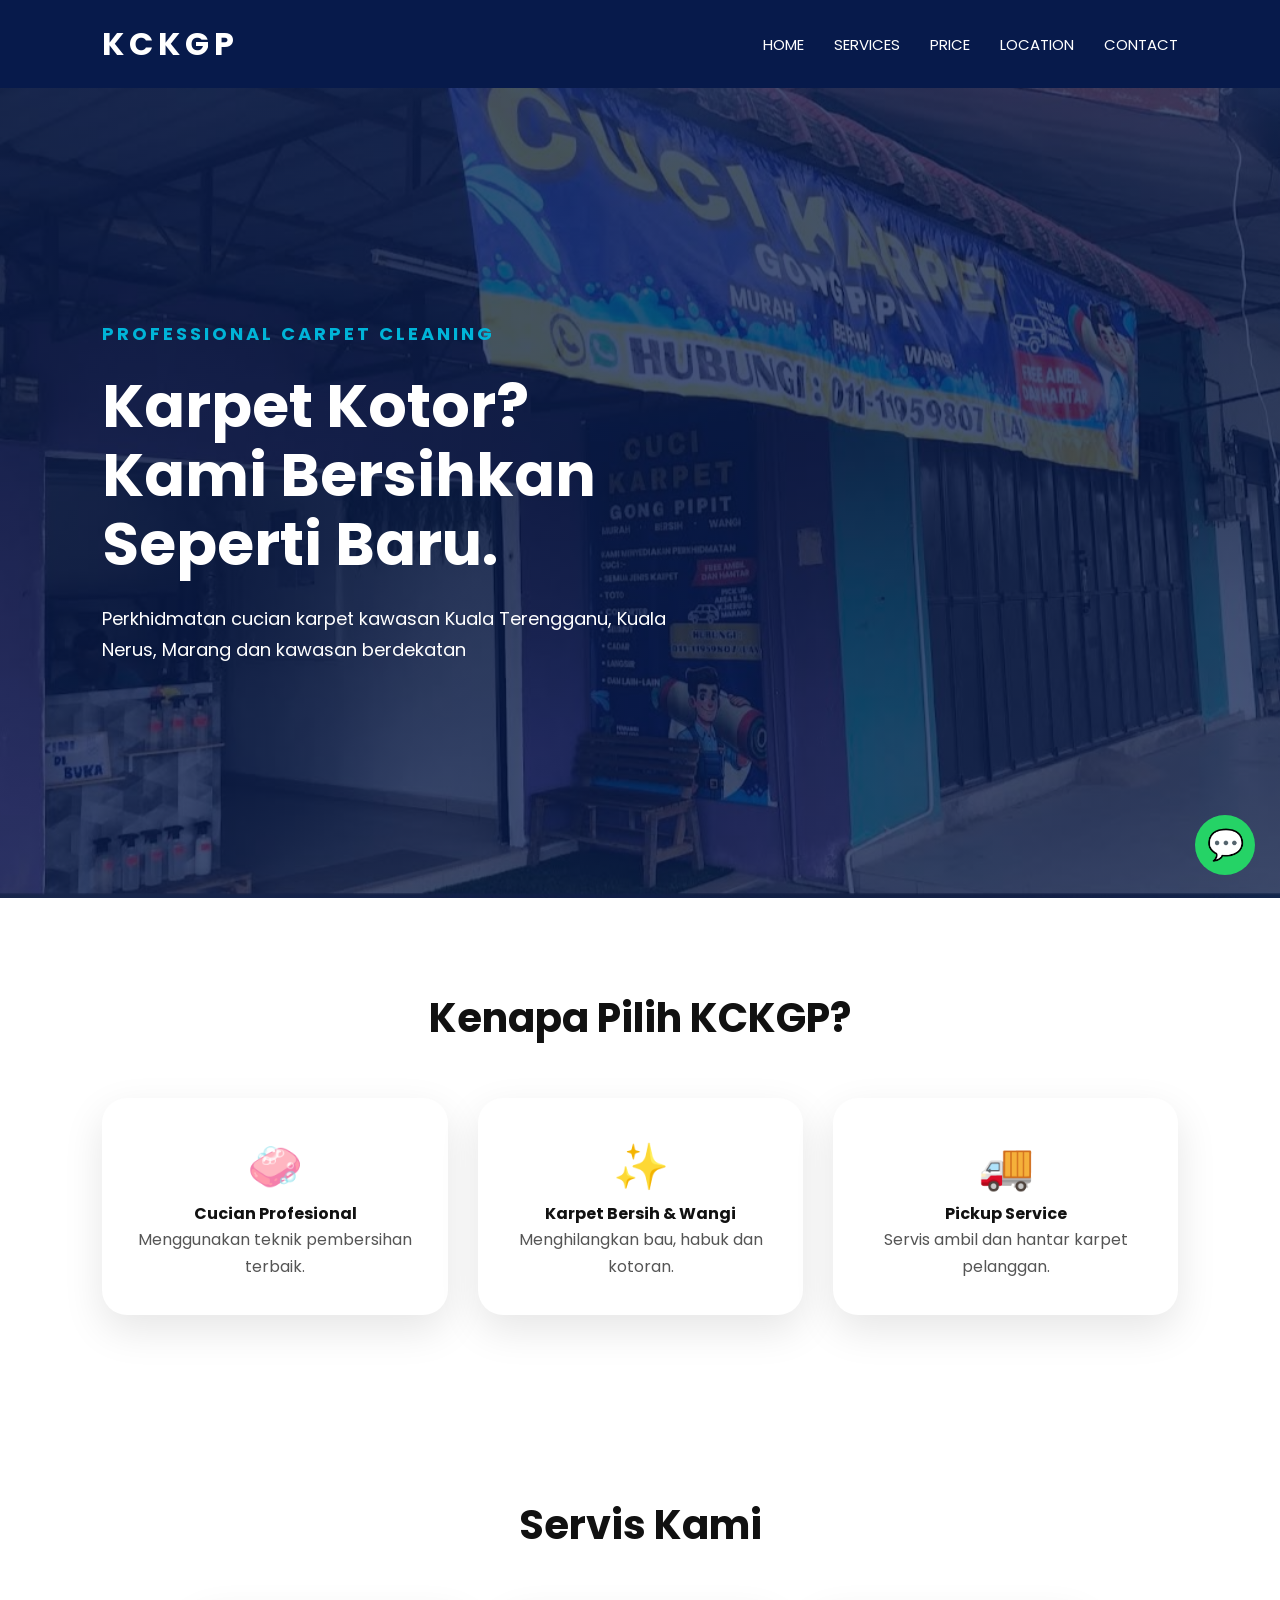
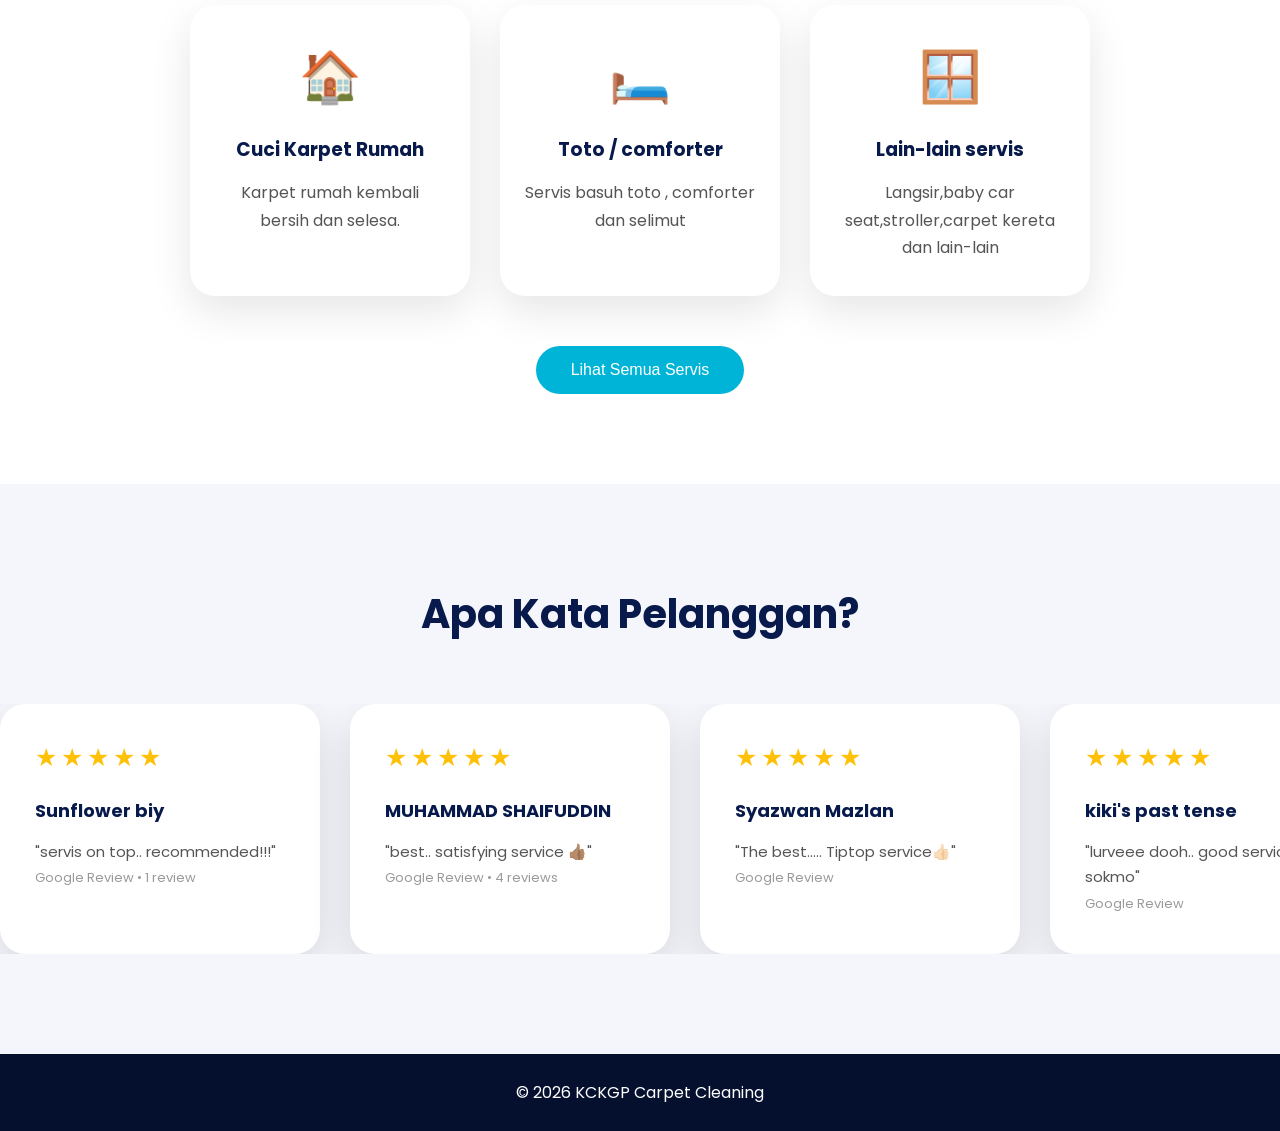
<file: index.html>
<!DOCTYPE html>

<html lang="en">

<head>


<meta charset="UTF-8">

<meta name="viewport" content="width=device-width, initial-scale=1.0">


<title>KCKGP | Professional Carpet Cleaning</title>


<link rel="stylesheet" href="style.css">


<link href="https://fonts.googleapis.com/css2?family=Poppins:wght@300;400;500;600;700&display=swap" rel="stylesheet">


</head>



<body>




<!-- HEADER -->

<header>


<div class="logo">

KCKGP

</div>



<div class="menu-btn">

☰

</div>




<nav id="menu">


<a href="index.html">
HOME
</a>


<a href="service.html">
SERVICES
</a>


<a href="price.html">
PRICE
</a>


<a href="location.html">
LOCATION
</a>


<a href="contact.html">
CONTACT
</a>


</nav>



</header>









<!-- HERO SECTION -->


<section class="hero">


<div class="hero-text">


<h4>
PROFESSIONAL CARPET CLEANING
</h4>



<h1>

Karpet Kotor?

<br>

Kami Bersihkan

<br>

Seperti Baru.

</h1>




<p>

Perkhidmatan cucian karpet kawasan Kuala Terengganu, Kuala Nerus, Marang dan kawasan berdekatan

</p>



</div>



</section>



<!-- WHY CHOOSE -->


<section class="choose">


<h2>

Kenapa Pilih KCKGP?

</h2>





<div class="cards">





<div>


<h3>

🧼

</h3>



<h4>

Cucian Profesional

</h4>



<p>

Menggunakan teknik
pembersihan terbaik.

</p>


</div>







<div>


<h3>

✨

</h3>



<h4>

Karpet Bersih & Wangi

</h4>



<p>

Menghilangkan bau,
habuk dan kotoran.

</p>


</div>








<div>


<h3>

🚚

</h3>



<h4>

Pickup Service

</h4>



<p>

Servis ambil dan hantar
karpet pelanggan.

</p>


</div>





</div>


</section>













<!-- SERVICE PREVIEW -->


<section class="services-page">


<h2>

Servis Kami

</h2>





<div class="service-container">





<div class="service-box">


<div class="icon">

🏠

</div>



<h3>

Cuci Karpet Rumah

</h3>



<p>

Karpet rumah kembali
bersih dan selesa.

</p>


</div>







<div class="service-box">


<div class="icon">

🛏️

</div>



<h3>

Toto / comforter

</h3>



<p>

Servis basuh toto , comforter dan selimut

</p>


</div>








<div class="service-box">


<div class="icon">

🪟

</div>



<h3>

Lain-lain servis

</h3>



<p>

Langsir,baby car seat,stroller,carpet kereta dan lain-lain

</p>


</div>






</div>





<br><br>




<a href="service.html">


<button>

Lihat Semua Servis

</button>


</a>




</section>



<!-- TESTIMONIAL -->

<section class="testimonial">


<h2>
Apa Kata Pelanggan?
</h2>



<div class="testimonial-slider">


<div class="testimonial-track">



<!-- REVIEW 1 -->

<div class="review-card">


<div class="stars">
★★★★★
</div>


<h4>
Sunflower biy
</h4>


<p>
"servis on top.. recommended!!!"
</p>


<span>
Google Review • 1 review
</span>


</div>





<!-- REVIEW 2 -->


<div class="review-card">


<div class="stars">
★★★★★
</div>


<h4>
MUHAMMAD SHAIFUDDIN
</h4>


<p>
"best.. satisfying service 👍🏽"
</p>


<span>
Google Review • 4 reviews
</span>


</div>






<!-- REVIEW 3 -->


<div class="review-card">


<div class="stars">
★★★★★
</div>


<h4>
Syazwan Mazlan
</h4>


<p>
"The best..... Tiptop service👍🏻"
</p>


<span>
Google Review
</span>


</div>






<!-- REVIEW 4 -->


<div class="review-card">


<div class="stars">
★★★★★
</div>


<h4>
kiki's past tense
</h4>


<p>
"lurveee dooh.. good service sokmo"
</p>


<span>
Google Review
</span>


</div>







<!-- REVIEW 5 -->


<div class="review-card">


<div class="stars">
★★★★★
</div>


<h4>
Hanani Insyirah
</h4>


<p>
"BEST SERVICE"
</p>


<span>
Google Review
</span>


</div>








<!-- REVIEW 6 -->


<div class="review-card">


<div class="stars">
★★★★★
</div>


<h4>
Asmida Ali
</h4>


<p>
"Very good service, fragrant carpets and very clean.."
</p>


<span>
Google Review
</span>


</div>








<!-- REVIEW 7 -->


<div class="review-card">


<div class="stars">
★★★★★
</div>


<h4>
Farah Ishak
</h4>


<p>
"Recommended 👍🏻 clean, fragrant, neat packaging.best"
</p>


<span>
Google Review
</span>


</div>








<!-- REVIEW 8 -->


<div class="review-card">


<div class="stars">
★★★★★
</div>


<h4>
ey na
</h4>


<p>
"Carpet cleaning service is really on top ✨"
</p>


<span>
Google Review
</span>


</div>








<!-- REVIEW 9 -->


<div class="review-card">


<div class="stars">
★★★★★
</div>


<h4>
Hanani Insyirah
</h4>


<p>
"THE BEST"
</p>


<span>
Google Review
</span>


</div>








<!-- REVIEW 10 -->


<div class="review-card">


<div class="stars">
★★★★★
</div>


<h4>
nurul najwa
</h4>


<p>
"tobaikkkkkkkkkkk pntasss la"
</p>


<span>
Google Review
</span>


</div>




</div>


</div>


</section>

<!-- FOOTER -->


<footer>


<p>

© 2026 KCKGP Carpet Cleaning

</p>


</footer>









<!-- FLOAT WHATSAPP -->


<a class="whatsapp" onclick="whatsapp()">

💬

</a>









<script src="script.js"></script>



</body>


</html>
</file>
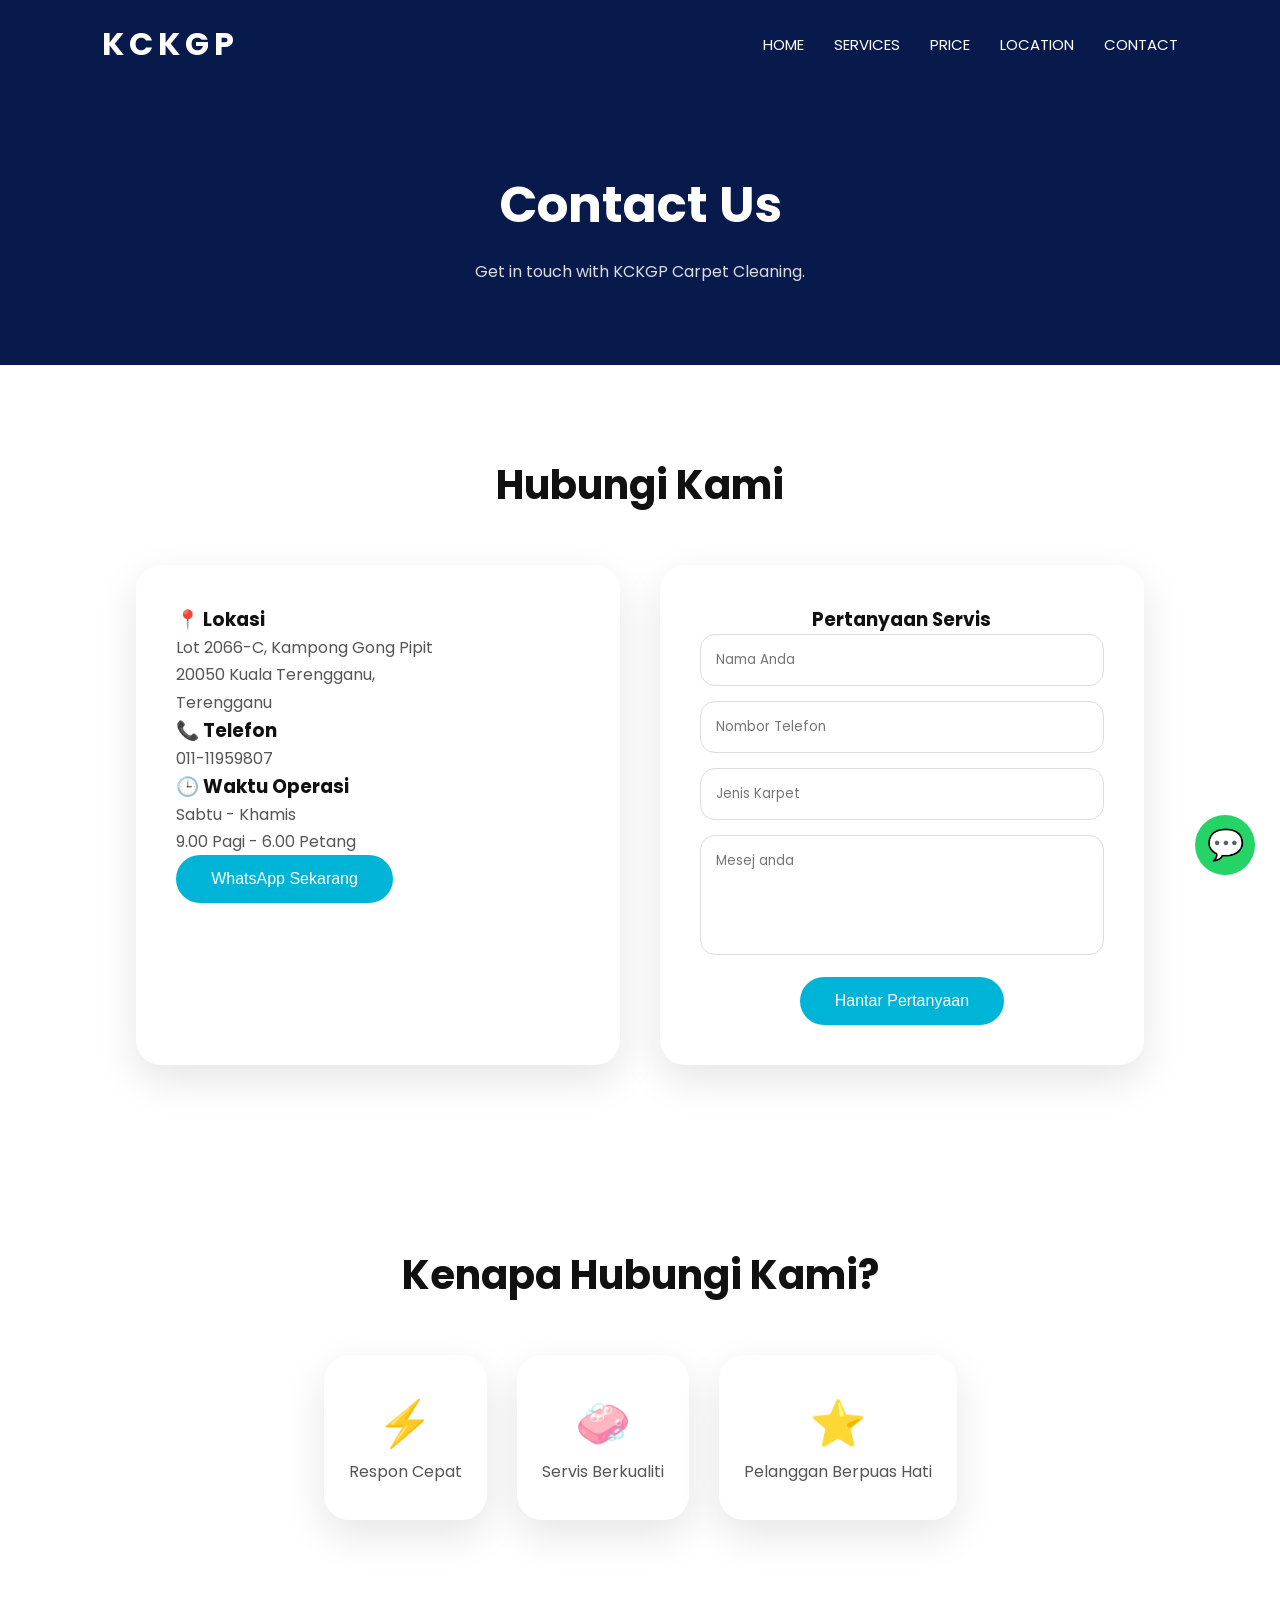
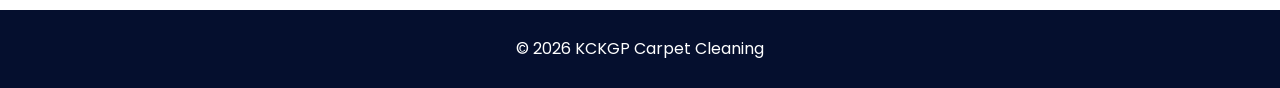
<file: contact.html>
<!DOCTYPE html>

<html lang="en">


<head>


<meta charset="UTF-8">


<meta name="viewport" content="width=device-width, initial-scale=1.0">


<title>KCKGP | Contact Us</title>


<link rel="stylesheet" href="style.css">


<link href="https://fonts.googleapis.com/css2?family=Poppins:wght@300;400;500;600;700&display=swap" rel="stylesheet">


</head>




<body>





<!-- HEADER -->


<header>


<div class="logo">

KCKGP

</div>




<div class="menu-btn">

☰

</div>





<nav id="menu">


<a href="index.html">
HOME
</a>


<a href="service.html">
SERVICES
</a>


<a href="price.html">
PRICE
</a>


<a href="location.html">
LOCATION
</a>


<a href="contact.html">
CONTACT
</a>


</nav>



</header>









<!-- HERO -->


<section class="page-hero">


<h1>

Contact Us

</h1>


<p>

Get in touch with KCKGP Carpet Cleaning.

</p>


</section>









<!-- CONTACT SECTION -->


<section class="contact-page">





<h2>

Hubungi Kami

</h2>





<div class="contact-container">








<!-- CONTACT INFO -->


<div class="contact-info">



<h3>

📍 Lokasi

</h3>


<p>

Lot 2066-C, Kampong Gong Pipit

<br>

20050 Kuala Terengganu,

<br>

Terengganu

</p>







<h3>

📞 Telefon

</h3>


<p>

011-11959807

</p>







<h3>

🕒 Waktu Operasi

</h3>


<p>

Sabtu - Khamis

<br>

9.00 Pagi - 6.00 Petang

</p>








<button onclick="whatsapp()">

WhatsApp Sekarang

</button>





</div>









<!-- FORM -->


<div class="contact-form">


<h3>
Pertanyaan Servis
</h3>



<input 
type="text" 
id="nama"
placeholder="Nama Anda">



<input 
type="text" 
id="telefon"
placeholder="Nombor Telefon">



<input 
type="text" 
id="karpet"
placeholder="Jenis Karpet">



<textarea 
id="mesej"
placeholder="Mesej anda"></textarea>





<button onclick="sendWhatsApp()">

Hantar Pertanyaan

</button>


</div>







</div>


</section>









<!-- WHY CONTACT -->


<section class="choose">



<h2>

Kenapa Hubungi Kami?

</h2>





<div class="cards">





<div>

<h3>
⚡
</h3>

<p>
Respon Cepat
</p>

</div>







<div>

<h3>
🧼
</h3>

<p>
Servis Berkualiti
</p>

</div>







<div>

<h3>
⭐
</h3>

<p>
Pelanggan Berpuas Hati
</p>

</div>







</div>


</section>









<!-- FOOTER -->


<footer>


<p>

© 2026 KCKGP Carpet Cleaning

</p>


</footer>








<!-- WHATSAPP FLOAT -->


<a class="whatsapp" onclick="whatsapp()">

💬

</a>







<script src="script.js"></script>


</body>


</html>
</file>
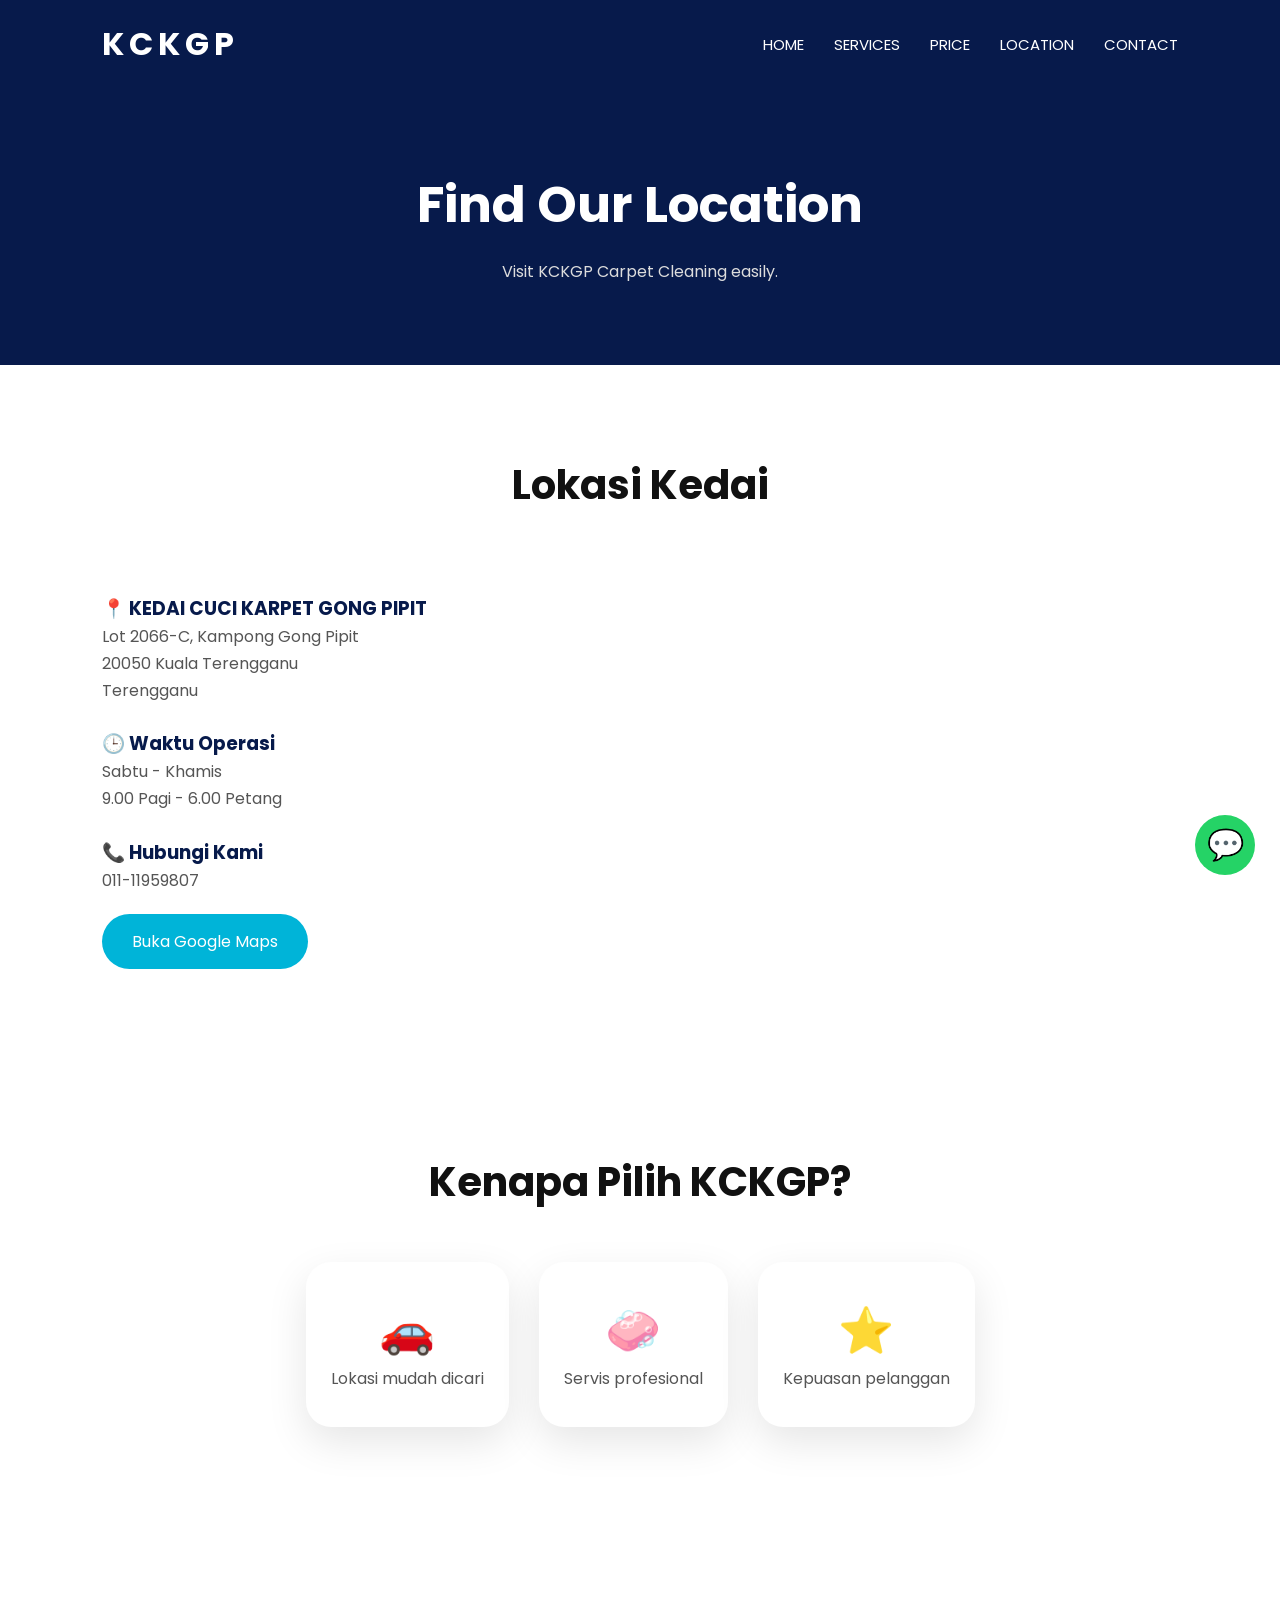
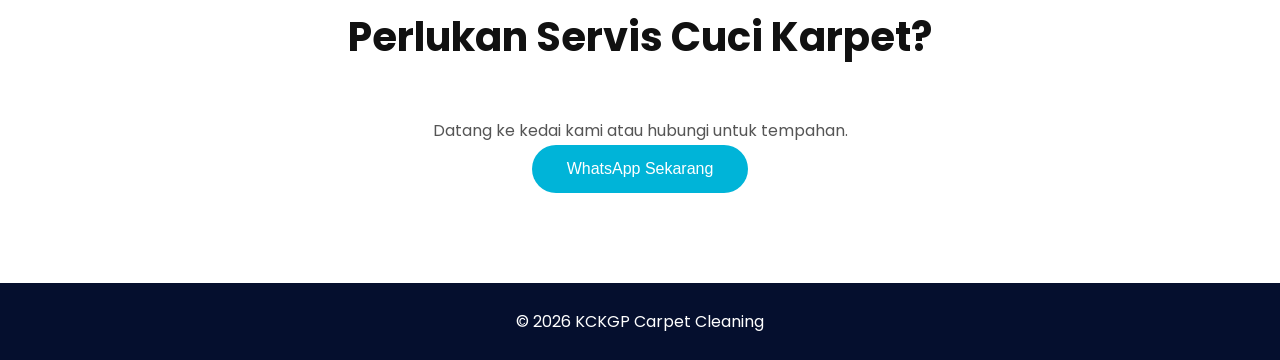
<file: location.html>
<!DOCTYPE html>

<html lang="en">


<head>


<meta charset="UTF-8">


<meta name="viewport" content="width=device-width, initial-scale=1.0">


<title>KCKGP | Location</title>


<link rel="stylesheet" href="style.css">


<link href="https://fonts.googleapis.com/css2?family=Poppins:wght@300;400;500;600;700&display=swap" rel="stylesheet">


</head>




<body>





<!-- HEADER -->


<header>


<div class="logo">

KCKGP

</div>



<div class="menu-btn">

☰

</div>





<nav id="menu">


<a href="index.html">
HOME
</a>


<a href="service.html">
SERVICES
</a>


<a href="price.html">
PRICE
</a>


<a href="location.html">
LOCATION
</a>


<a href="contact.html">
CONTACT
</a>


</nav>



</header>









<!-- HERO -->


<section class="page-hero">


<h1>

Find Our Location

</h1>


<p>

Visit KCKGP Carpet Cleaning easily.

</p>


</section>









<!-- LOCATION SECTION -->


<section class="location">


<h2>

Lokasi Kedai

</h2>





<div class="location-container">







<!-- INFO -->


<div class="location-info">



<h3>

📍 KEDAI CUCI KARPET GONG PIPIT

</h3>



<p>

Lot 2066-C, Kampong Gong Pipit

<br>

20050 Kuala Terengganu

<br>

Terengganu

</p>







<h3>

🕒 Waktu Operasi

</h3>



<p>

Sabtu - Khamis

<br>

9.00 Pagi - 6.00 Petang

</p>







<h3>

📞 Hubungi Kami

</h3>



<p>

011-11959807

</p>







<a class="map-button"

href="https://maps.app.goo.gl/PweRWAubQReWwgQH8"

target="_blank">


Buka Google Maps


</a>




</div>









<!-- GOOGLE MAP -->


<div class="map">



<iframe

src="https://www.google.com/maps?q=Lot+2066-C,+Kampong+Gong+Pipit,+20050+Kuala+Terengganu,+Terengganu&output=embed"

width="100%"

height="400"

style="border:0;"

allowfullscreen=""

loading="lazy">


</iframe>




</div>







</div>



</section>









<!-- WHY VISIT -->


<section class="choose">


<h2>

Kenapa Pilih KCKGP?

</h2>






<div class="cards">





<div>

<h3>

🚗

</h3>


<p>

Lokasi mudah dicari

</p>


</div>








<div>

<h3>

🧼

</h3>


<p>

Servis profesional

</p>


</div>








<div>

<h3>

⭐

</h3>


<p>

Kepuasan pelanggan

</p>


</div>






</div>


</section>









<!-- CONTACT CTA -->


<section class="contact">


<h2>

Perlukan Servis Cuci Karpet?

</h2>



<p>

Datang ke kedai kami atau hubungi untuk tempahan.

</p>




<button onclick="whatsapp()">

WhatsApp Sekarang

</button>



</section>









<!-- FOOTER -->


<footer>


<p>

© 2026 KCKGP Carpet Cleaning

</p>


</footer>








<!-- FLOATING WHATSAPP -->


<a class="whatsapp" onclick="whatsapp()">

💬

</a>







<script src="script.js"></script>



</body>


</html>
</file>
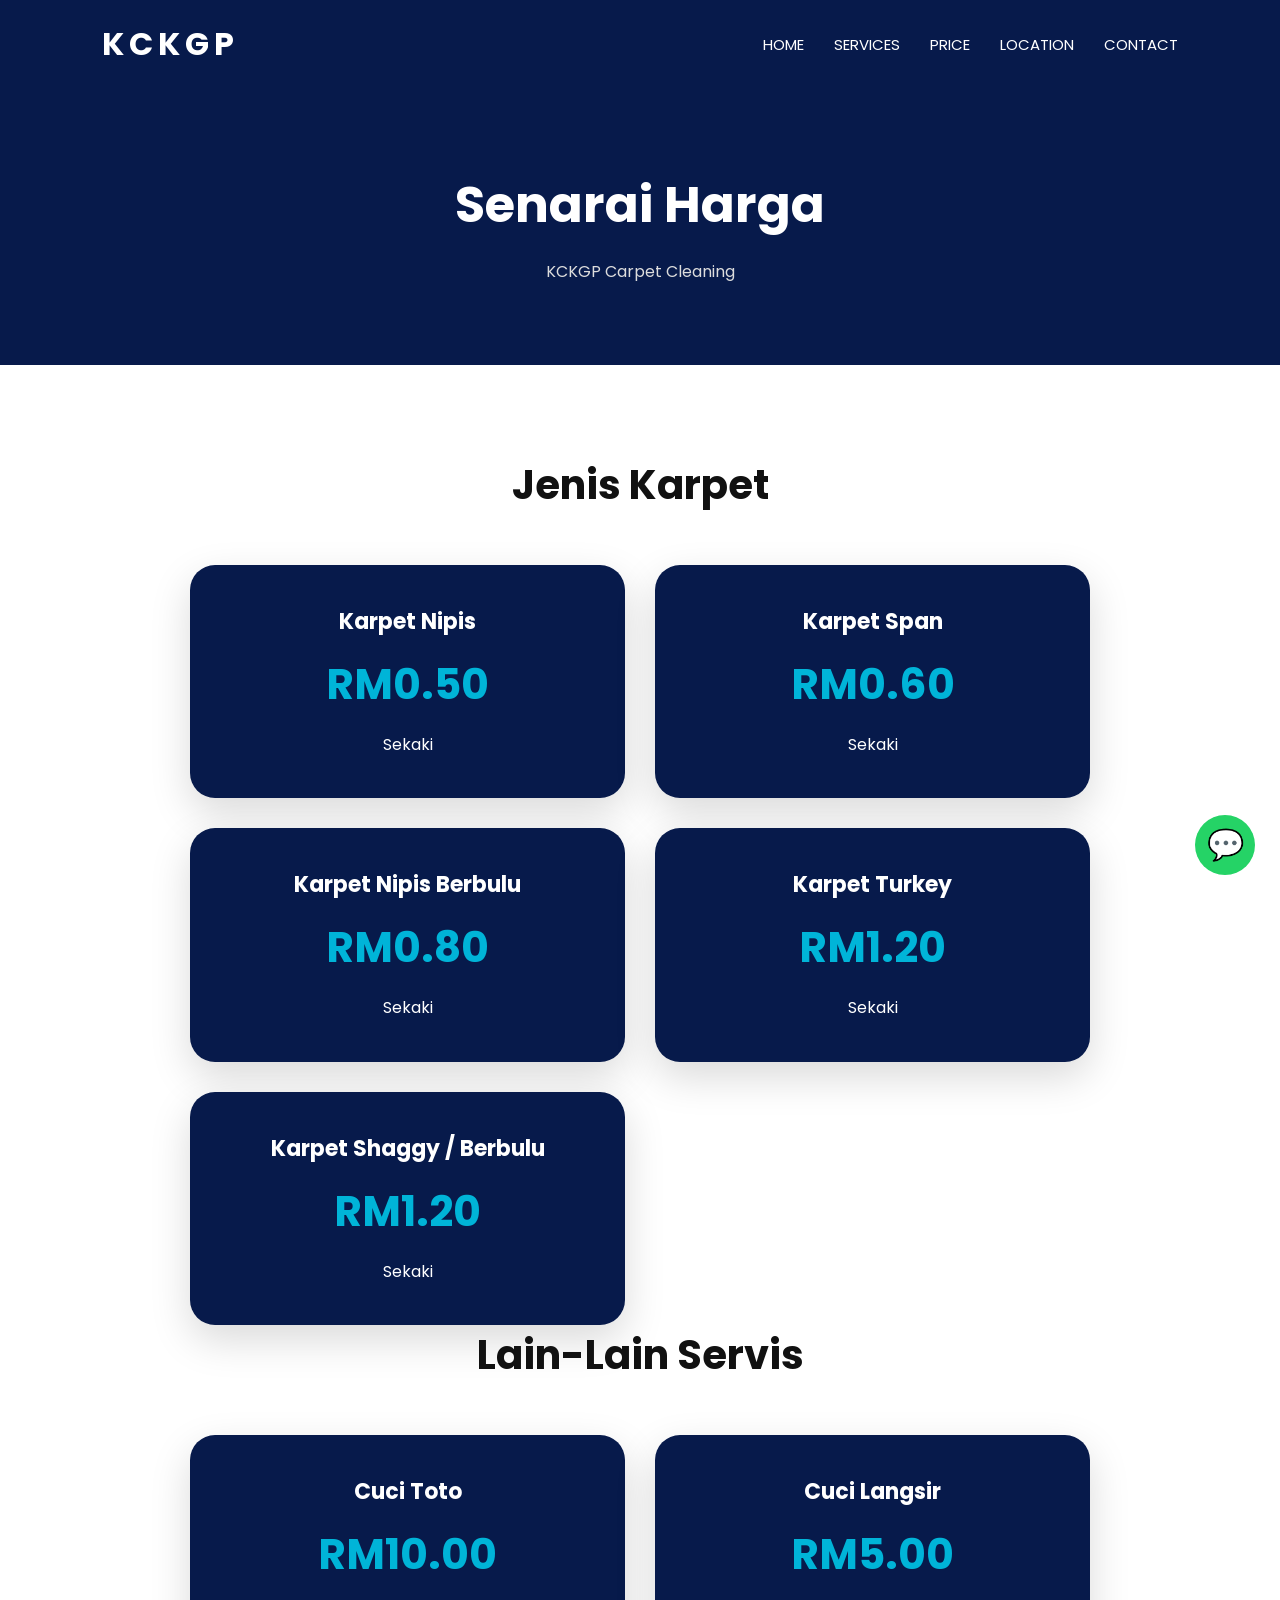
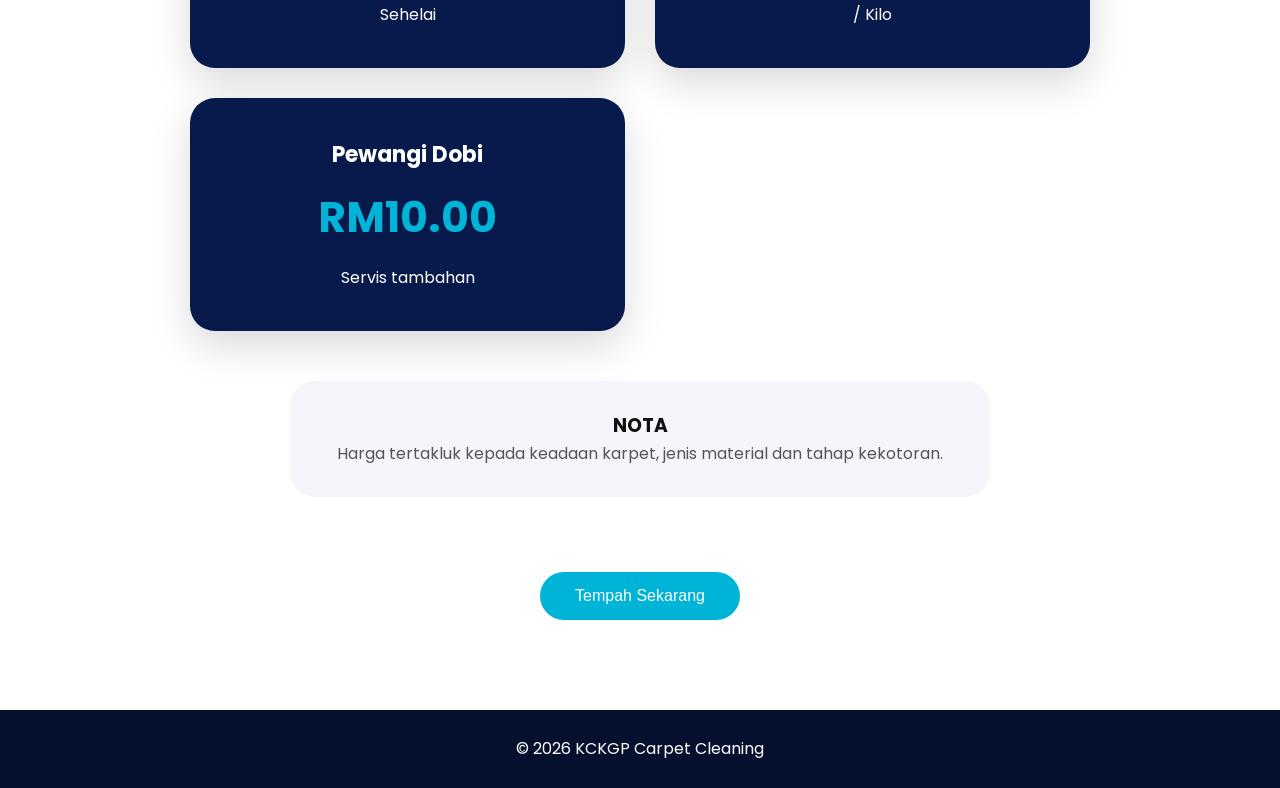
<file: price.html>
<!DOCTYPE html>

<html lang="en">

<head>

<meta charset="UTF-8">

<meta name="viewport" content="width=device-width, initial-scale=1.0">


<title>KCKGP | Senarai Harga</title>


<link rel="stylesheet" href="style.css">


<link href="https://fonts.googleapis.com/css2?family=Poppins:wght@300;400;500;600;700&display=swap" rel="stylesheet">


</head>


<body>



<!-- HEADER -->

<header>


<div class="logo">

KCKGP

</div>



<div class="menu-btn">

☰

</div>




<nav id="menu">


<a href="index.html">HOME</a>

<a href="service.html">SERVICES</a>

<a href="price.html">PRICE</a>

<a href="location.html">LOCATION</a>

<a href="contact.html">CONTACT</a>


</nav>


</header>








<!-- HERO -->


<section class="page-hero">


<h1>

Senarai Harga

</h1>


<p>

KCKGP Carpet Cleaning

</p>


</section>









<!-- PRICE SECTION -->


<section class="price-list">






<!-- JENIS KARPET -->


<h2>

Jenis Karpet

</h2>





<div class="price-grid">





<div class="price-item">

<h3>
Karpet Nipis
</h3>

<h2>
RM0.50
</h2>

<p>
Sekaki
</p>

</div>






<div class="price-item">

<h3>
Karpet Span
</h3>

<h2>
RM0.60
</h2>

<p>
Sekaki
</p>

</div>






<div class="price-item">

<h3>
Karpet Nipis Berbulu
</h3>

<h2>
RM0.80
</h2>

<p>
Sekaki
</p>

</div>






<div class="price-item">

<h3>
Karpet Turkey
</h3>

<h2>
RM1.20
</h2>

<p>
Sekaki
</p>

</div>






<div class="price-item">

<h3>
Karpet Shaggy / Berbulu
</h3>

<h2>
RM1.20
</h2>

<p>
Sekaki
</p>

</div>





</div>









<!-- LAIN LAIN -->


<h2 class="price-subtitle">

Lain-Lain Servis

</h2>






<div class="price-grid">





<div class="price-item">

<h3>
Cuci Toto
</h3>

<h2>
RM10.00
</h2>

<p>
Sehelai
</p>

</div>






<div class="price-item">

<h3>
Cuci Langsir
</h3>

<h2>
RM5.00
</h2>

<p>
/ Kilo
</p>

</div>






<div class="price-item">

<h3>
Pewangi Dobi
</h3>

<h2>
RM10.00
</h2>

<p>
Servis tambahan
</p>

</div>






</div>









<!-- NOTE -->


<div class="price-note">


<h3>

NOTA

</h3>


<p>

Harga tertakluk kepada keadaan karpet,
jenis material dan tahap kekotoran.

</p>


</div>







<br>


<button onclick="whatsapp()">

Tempah Sekarang

</button>





</section>










<!-- FOOTER -->


<footer>


<p>

© 2026 KCKGP Carpet Cleaning

</p>


</footer>







<!-- WHATSAPP -->


<a class="whatsapp" onclick="whatsapp()">

💬

</a>







<script src="script.js"></script>



</body>

</html>
</file>
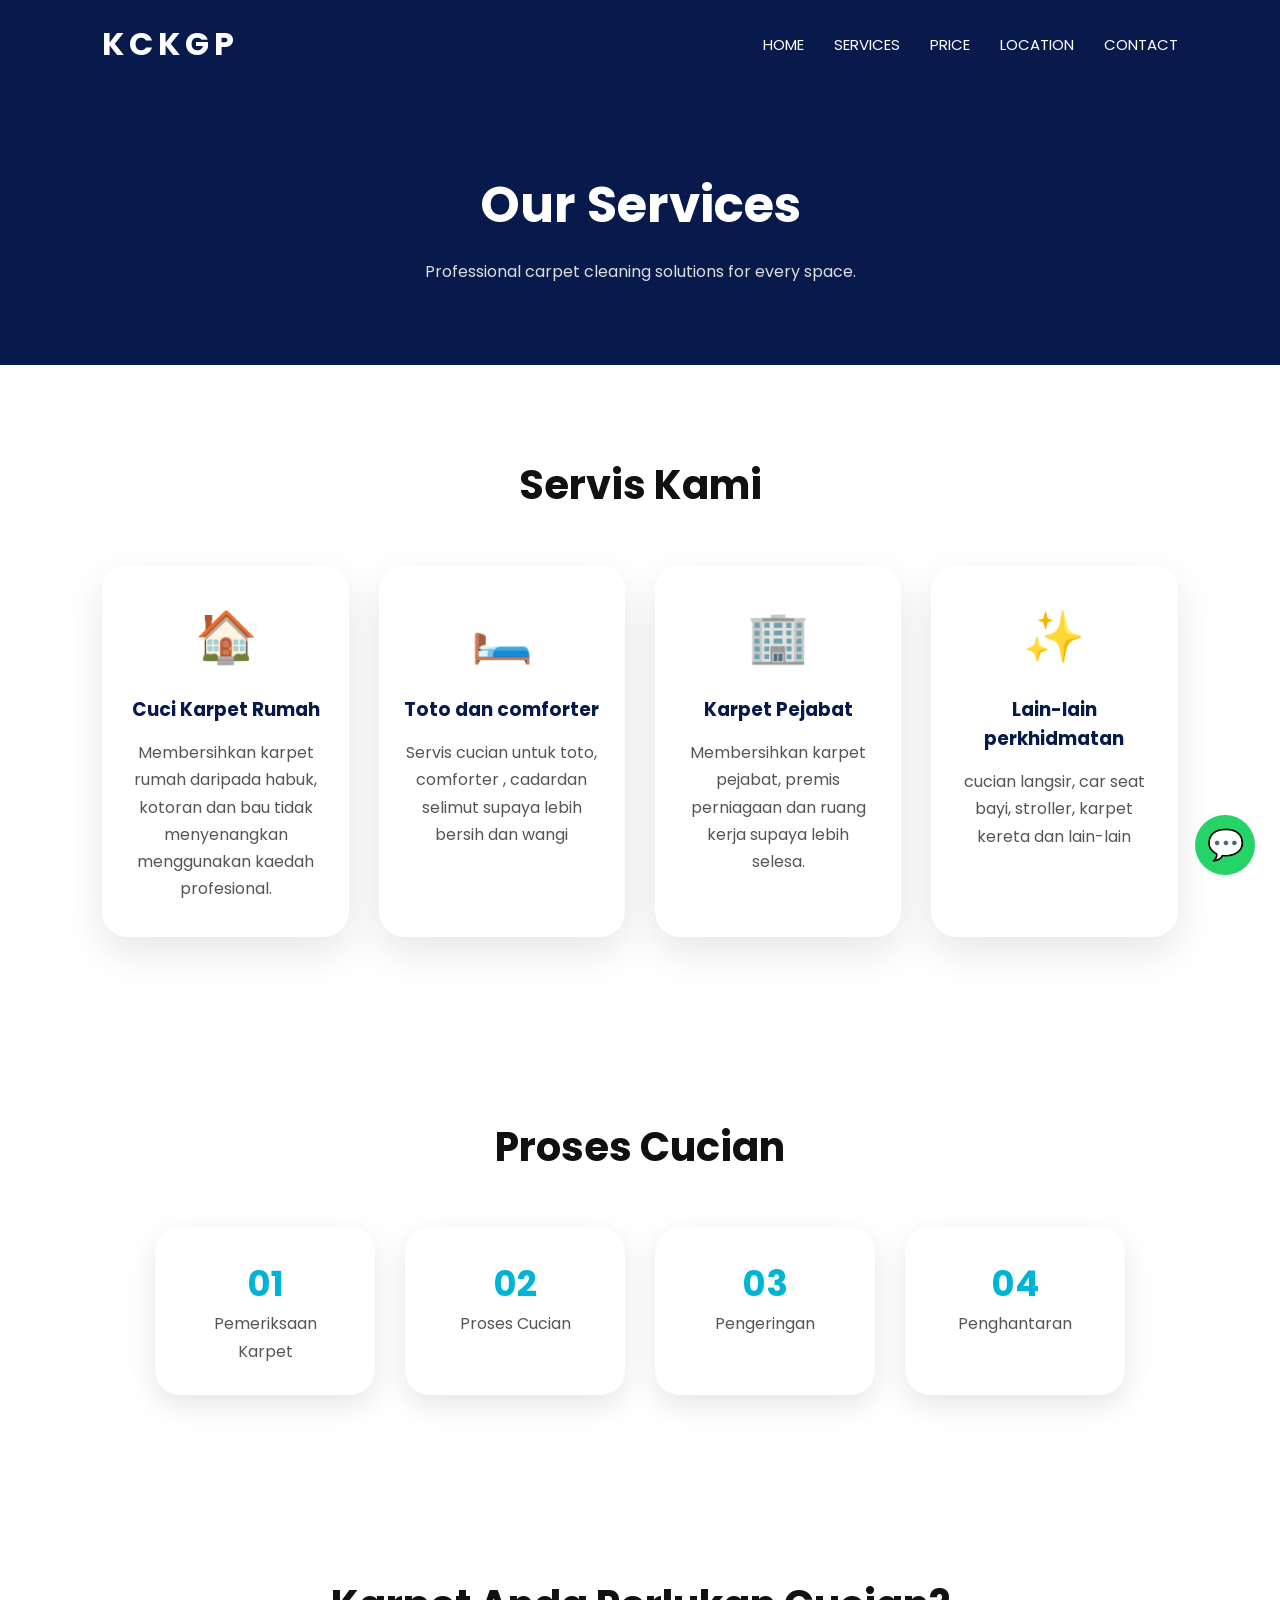
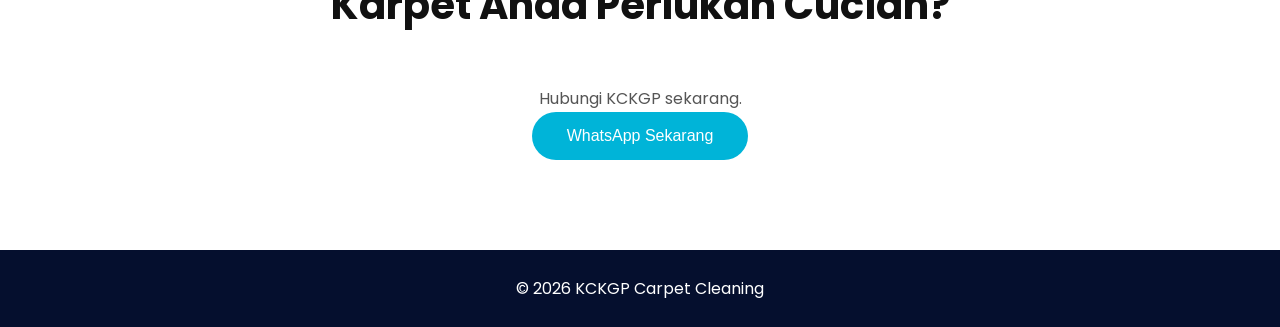
<file: Service.html>
<!DOCTYPE html>

<html lang="en">


<head>


<meta charset="UTF-8">


<meta name="viewport" content="width=device-width, initial-scale=1.0">


<title>KCKGP | Our Services</title>



<link rel="stylesheet" href="style.css">


<link href="https://fonts.googleapis.com/css2?family=Poppins:wght@300;400;500;600;700&display=swap" rel="stylesheet">



</head>




<body>




<!-- HEADER -->


<header>


<div class="logo">

KCKGP

</div>



<div class="menu-btn">

☰

</div>




<nav id="menu">


<a href="index.html">
HOME
</a>


<a href="service.html">
SERVICES
</a>


<a href="price.html">
PRICE
</a>


<a href="location.html">
LOCATION
</a>


<a href="contact.html">
CONTACT
</a>


</nav>



</header>







<!-- SERVICE HERO -->


<section class="page-hero">


<h1>

Our Services

</h1>


<p>

Professional carpet cleaning solutions
for every space.

</p>


</section>








<!-- SERVICE LIST -->


<section class="services-page">



<h2>
Servis Kami
</h2>




<div class="service-container">





<div class="service-box">


<div class="icon">

🏠

</div>


<h3>

Cuci Karpet Rumah

</h3>



<p>

Membersihkan karpet rumah daripada
habuk, kotoran dan bau tidak menyenangkan
menggunakan kaedah profesional.

</p>


</div>







<div class="service-box">


<div class="icon">

🛏️

</div>


<h3>

Toto dan comforter

</h3>



<p>

Servis cucian untuk toto, comforter , cadardan selimut supaya lebih bersih dan wangi

</p>


</div>








<div class="service-box">


<div class="icon">

🏢

</div>


<h3>

Karpet Pejabat

</h3>



<p>

Membersihkan karpet pejabat,
premis perniagaan dan ruang kerja
supaya lebih selesa.

</p>


</div>







<div class="service-box">


<div class="icon">

✨

</div>


<h3>

Lain-lain perkhidmatan

</h3>



<p>

cucian langsir, car seat bayi, stroller, karpet kereta dan lain-lain
</p>


</div>






</div>


</section>








<!-- PROCESS -->


<section class="process">



<h2>

Proses Cucian

</h2>




<div class="process-container">



<div>

<h3>
01
</h3>

<p>
Pemeriksaan Karpet
</p>

</div>





<div>

<h3>
02
</h3>

<p>
Proses Cucian
</p>

</div>






<div>

<h3>
03
</h3>

<p>
Pengeringan
</p>

</div>






<div>

<h3>
04
</h3>

<p>
Penghantaran
</p>

</div>




</div>


</section>









<!-- CTA -->


<section class="contact">


<h2>

Karpet Anda Perlukan Cucian?

</h2>


<p>

Hubungi KCKGP sekarang.

</p>



<button onclick="whatsapp()">

WhatsApp Sekarang

</button>


</section>








<!-- FOOTER -->


<footer>


<p>

© 2026 KCKGP Carpet Cleaning

</p>


</footer>







<a class="whatsapp" onclick="whatsapp()">

💬

</a>




<script src="script.js"></script>



</body>


</html>
</file>
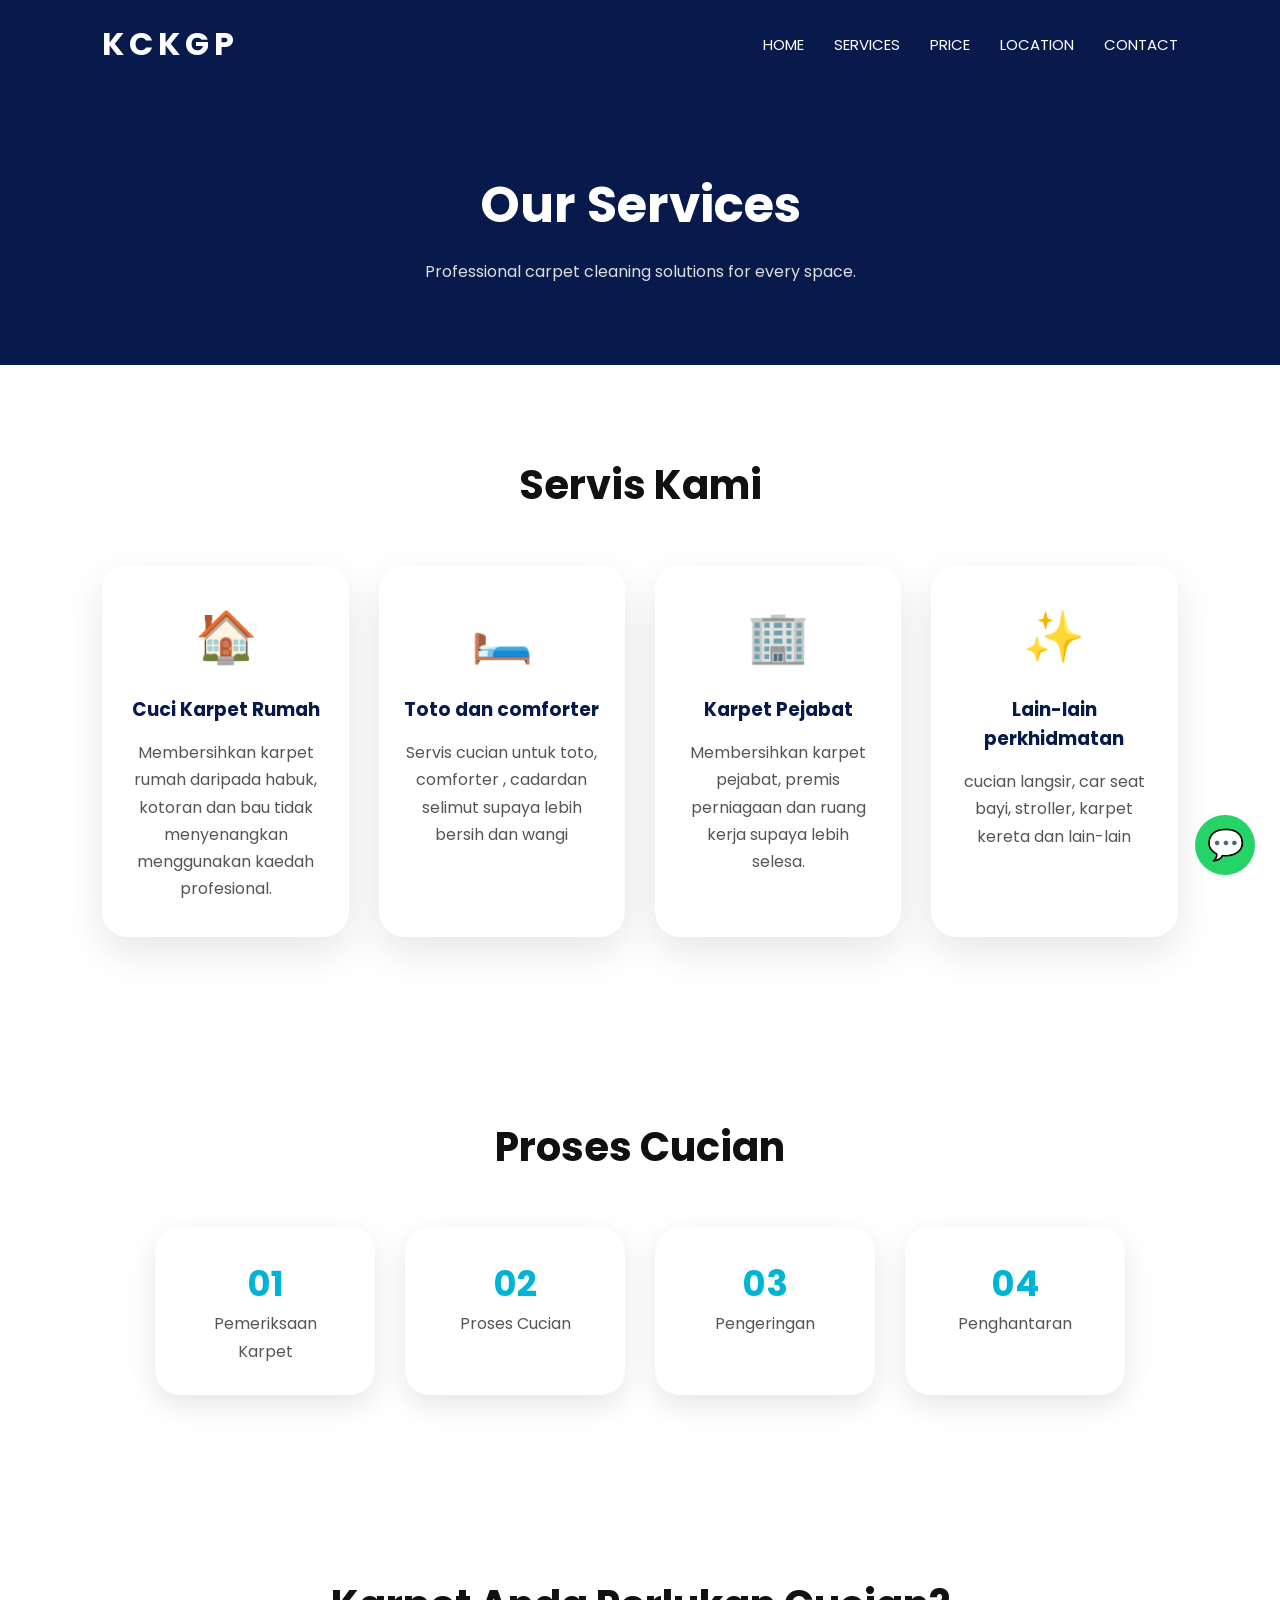
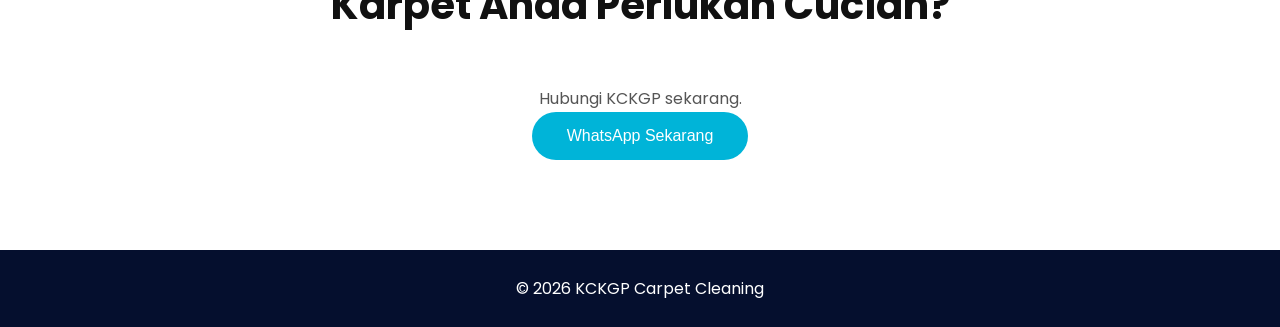
<file: service.html>
<!DOCTYPE html>

<html lang="en">


<head>


<meta charset="UTF-8">


<meta name="viewport" content="width=device-width, initial-scale=1.0">


<title>KCKGP | Our Services</title>



<link rel="stylesheet" href="style.css">


<link href="https://fonts.googleapis.com/css2?family=Poppins:wght@300;400;500;600;700&display=swap" rel="stylesheet">



</head>




<body>




<!-- HEADER -->


<header>


<div class="logo">

KCKGP

</div>



<div class="menu-btn">

☰

</div>




<nav id="menu">


<a href="index.html">
HOME
</a>


<a href="service.html">
SERVICES
</a>


<a href="price.html">
PRICE
</a>


<a href="location.html">
LOCATION
</a>


<a href="contact.html">
CONTACT
</a>


</nav>



</header>







<!-- SERVICE HERO -->


<section class="page-hero">


<h1>

Our Services

</h1>


<p>

Professional carpet cleaning solutions
for every space.

</p>


</section>








<!-- SERVICE LIST -->


<section class="services-page">



<h2>
Servis Kami
</h2>




<div class="service-container">





<div class="service-box">


<div class="icon">

🏠

</div>


<h3>

Cuci Karpet Rumah

</h3>



<p>

Membersihkan karpet rumah daripada
habuk, kotoran dan bau tidak menyenangkan
menggunakan kaedah profesional.

</p>


</div>







<div class="service-box">


<div class="icon">

🛏️

</div>


<h3>

Toto dan comforter

</h3>



<p>

Servis cucian untuk toto, comforter , cadardan selimut supaya lebih bersih dan wangi

</p>


</div>








<div class="service-box">


<div class="icon">

🏢

</div>


<h3>

Karpet Pejabat

</h3>



<p>

Membersihkan karpet pejabat,
premis perniagaan dan ruang kerja
supaya lebih selesa.

</p>


</div>







<div class="service-box">


<div class="icon">

✨

</div>


<h3>

Lain-lain perkhidmatan

</h3>



<p>

cucian langsir, car seat bayi, stroller, karpet kereta dan lain-lain
</p>


</div>






</div>


</section>








<!-- PROCESS -->


<section class="process">



<h2>

Proses Cucian

</h2>




<div class="process-container">



<div>

<h3>
01
</h3>

<p>
Pemeriksaan Karpet
</p>

</div>





<div>

<h3>
02
</h3>

<p>
Proses Cucian
</p>

</div>






<div>

<h3>
03
</h3>

<p>
Pengeringan
</p>

</div>






<div>

<h3>
04
</h3>

<p>
Penghantaran
</p>

</div>




</div>


</section>









<!-- CTA -->


<section class="contact">


<h2>

Karpet Anda Perlukan Cucian?

</h2>


<p>

Hubungi KCKGP sekarang.

</p>



<button onclick="whatsapp()">

WhatsApp Sekarang

</button>


</section>








<!-- FOOTER -->


<footer>


<p>

© 2026 KCKGP Carpet Cleaning

</p>


</footer>







<a class="whatsapp" onclick="whatsapp()">

💬

</a>




<script src="script.js"></script>



</body>


</html>
</file>
<file: style.css>
/* =========================
GLOBAL
========================= */

*{
    margin:0;
    padding:0;
    box-sizing:border-box;
}


html{
    scroll-behavior:smooth;
}


body{

    font-family:'Poppins',sans-serif;
    color:#111;
    background:#fff;

}


img{

    width:100%;
    display:block;

}


h1,h2,h3,h4{

    font-weight:700;

}


p{

    color:#555;
    line-height:1.7;

}



/* =========================
HEADER
========================= */


header{

    width:100%;

    padding:20px 8%;

    background:#071A4B;

    display:flex;

    justify-content:space-between;

    align-items:center;

    position:sticky;

    top:0;

    z-index:999;

}



.logo{

    color:white;

    font-size:32px;

    font-weight:700;

    letter-spacing:5px;

}



nav{

    display:flex;

    align-items:center;

}



nav a{

    color:white;

    text-decoration:none;

    margin-left:30px;

    font-size:15px;

    transition:.3s;

}



nav a:hover{

    color:#00B4D8;

}



.menu-btn{

    display:none;

    color:white;

    font-size:32px;

    cursor:pointer;

}



/* =========================
BUTTON
========================= */


button{

    background:#00B4D8;

    color:white;

    border:none;

    padding:15px 35px;

    border-radius:50px;

    cursor:pointer;

    font-size:16px;

    transition:.3s;

}



button:hover{

    background:#071A4B;

}



/* =========================
HERO
========================= */


.hero{


    min-height:90vh;


    padding:80px 8%;


    display:flex;


    align-items:center;



    background:

    linear-gradient(
    rgba(7,26,75,.75),
    rgba(7,26,75,.75)
    ),


    url("image/kedai.jpeg");


    background-size:cover;


    background-position:center;


}





.hero-text{

    width:60%;

    color:white;

}





.hero-text h4{

    color:#00B4D8;

    letter-spacing:3px;

    font-size:18px;

}





.hero-text h1{


    color:white;


    font-size:60px;


    line-height:1.15;


    margin:25px 0;


}





.hero-text p{


    color:white;


    font-size:18px;


    max-width:600px;


}





/* =========================
SECTION
========================= */


.choose,
.services-page,
.process,
.location,
.contact,
.contact-page,
.gallery,
.price-list{


    padding:90px 8%;

    text-align:center;


}





.choose h2,
.services-page h2,
.process h2,
.location h2,
.contact h2,
.contact-page h2,
.gallery h2,
.price-list h2{


    font-size:40px;

    margin-bottom:50px;


}





/* =========================
CARD
========================= */


.cards,
.service-container{


    display:flex;

    justify-content:center;

    gap:30px;

}




.cards div,
.service-box{


    background:white;


    padding:35px 25px;


    border-radius:25px;



    box-shadow:

    0 15px 40px rgba(0,0,0,.1);



    transition:.3s;


}





.cards div:hover,
.service-box:hover{


    transform:translateY(-10px);


}





.cards h3{

    font-size:45px;

}





/* =========================
SERVICE
========================= */


.service-box{


    width:280px;


}



.service-box .icon{


    font-size:50px;

    margin-bottom:20px;


}


.service-box h3{


    color:#071A4B;

    margin-bottom:15px;


}

/* =========================
PAGE HERO
========================= */


.page-hero{


    background:#071A4B;


    color:white;


    padding:80px 20px;


    text-align:center;


}



.page-hero h1{


    font-size:50px;


    margin-bottom:15px;


}



.page-hero p{


    color:#ddd;


}





/* =========================
PRICE
========================= */


.price-grid{


    display:grid;


    grid-template-columns:repeat(2,1fr);


    gap:30px;


    max-width:900px;


    margin:auto;


}




.price-item{


    background:#071A4B;


    color:white;


    padding:40px;


    border-radius:25px;


    box-shadow:

    0 15px 40px rgba(0,0,0,.15);


}





.price-item h3{


    font-size:22px;


}



.price-item h2{


    font-size:42px;


    color:#00B4D8;


    margin:15px 0;


}



.price-item p{


    color:white;


}





.price-note{


    max-width:700px;


    margin:50px auto;


    padding:30px;


    background:#f5f6fb;


    border-radius:25px;


}





/* =========================
PROCESS
========================= */


.process-container{


    display:flex;


    justify-content:center;


    gap:30px;


}




.process-container div{


    width:220px;


    background:white;


    padding:30px;


    border-radius:25px;


    box-shadow:

    0 10px 30px rgba(0,0,0,.1);


}



.process-container h3{


    font-size:35px;


    color:#00B4D8;


}





/* =========================
LOCATION
========================= */


.location-container{


    display:flex;


    gap:40px;


    align-items:center;


}



.location-info{


    width:40%;


    text-align:left;


}





.location-info h3{


    color:#071A4B;


    margin-top:25px;


}





.map{


    width:60%;


}



.map iframe{


    width:100%;


    border-radius:25px;


}





.map-button{


    display:inline-block;


    margin-top:20px;


    background:#00B4D8;


    color:white;


    padding:15px 30px;


    border-radius:50px;


    text-decoration:none;


}





/* =========================
GALLERY
========================= */


.gallery-img{


    display:flex;


    justify-content:center;


    gap:30px;


}



.gallery-img img{


    width:40%;


    border-radius:25px;


}





/* =========================
GOOGLE TESTIMONIAL
========================= */


.testimonial{


    padding:100px 0;


    background:#f5f6fb;


    text-align:center;


    overflow:hidden;


}





.testimonial h2{


    font-size:40px;


    color:#071A4B;


    margin-bottom:60px;


}




.testimonial-slider{


    overflow:hidden;


    width:100%;


}





.testimonial-track{


    display:flex;


    gap:30px;


    width:max-content;


    animation:moveReview 35s linear infinite;


}





.review-card{


    width:320px;


    min-height:250px;


    background:white;


    padding:35px;


    border-radius:25px;


    flex-shrink:0;


    text-align:left;


    box-shadow:


    0 15px 40px rgba(0,0,0,.12);


    transition:.3s;


}





.review-card:hover{


    transform:translateY(-10px);


}




.stars{


    color:#FFC107;


    font-size:25px;


    letter-spacing:4px;


    margin-bottom:20px;


}





.review-card h4{


    color:#071A4B;


    font-size:18px;


    margin-bottom:15px;


}




.review-card p{


    font-size:15px;


}




.review-card span{


    color:#999;


    font-size:13px;


}





@keyframes moveReview{


    from{

        transform:translateX(0);

    }


    to{

        transform:translateX(-50%);

    }


}






/* =========================
CONTACT
========================= */


.contact-container{


    display:flex;


    justify-content:center;


    gap:40px;


}





.contact-info,
.contact-form{


    width:45%;


    padding:40px;


    border-radius:25px;


    background:white;


    box-shadow:


    0 15px 40px rgba(0,0,0,.1);


}





.contact-info{


    text-align:left;


}





.contact-form input,
.contact-form textarea{


    width:100%;


    padding:15px;


    margin-bottom:15px;


    border-radius:15px;


    border:1px solid #ddd;


    font-family:Poppins;


}





.contact-form textarea{


    height:120px;


    resize:none;


}






/* =========================
WHATSAPP FLOAT
========================= */


.whatsapp{


    position:fixed;


    right:25px;


    bottom:25px;


    width:60px;


    height:60px;


    background:#25D366;


    color:white;


    border-radius:50%;


    display:flex;


    justify-content:center;


    align-items:center;


    font-size:30px;


    text-decoration:none;


    z-index:999;


}






/* =========================
FOOTER
========================= */


footer{


    background:#050F2E;


    padding:25px;


    text-align:center;


}



footer p{


    color:white;


}







/* =========================
MOBILE RESPONSIVE
========================= */


@media(max-width:900px){



header{


    padding:18px 20px;


}





.logo{


    font-size:25px;


}






.menu-btn{


    display:block;


}





nav{


    display:none;


    position:absolute;


    top:70px;


    left:0;


    width:100%;


    background:#071A4B;


    padding:20px;


}





nav a{


    display:block;


    margin:20px 0;


}





.hero{


    min-height:80vh;


    padding:50px 20px;


}





.hero-text{


    width:100%;


}





.hero-text h4{


    font-size:14px;


}





.hero-text h1{


    font-size:42px;


    line-height:1.05;


}





.hero-text p{


    font-size:15px;


}







.choose,
.services-page,
.process,
.location,
.contact,
.contact-page,
.gallery,
.price-list{


    padding:60px 20px;


}






.choose h2,
.services-page h2,
.process h2,
.location h2,
.contact h2,
.contact-page h2,
.gallery h2,
.price-list h2{


    font-size:32px;


}





.cards,
.service-container,
.process-container,
.location-container,
.contact-container{


    flex-direction:column;


    align-items:center;


}







.cards div,
.service-box{


    width:100%;


    max-width:350px;


}







.price-grid{


    grid-template-columns:1fr;


}







.location-info,
.map{


    width:100%;


}






.location-info{


    text-align:center;


}







.gallery-img{


    flex-direction:column;


}




.gallery-img img{


    width:100%;


}





.review-card{


    width:85vw;


}





.contact-info,
.contact-form{


    width:100%;


    max-width:380px;


    padding:30px 20px;


}






button{


    width:90%;


    max-width:300px;


}



}
</file>
